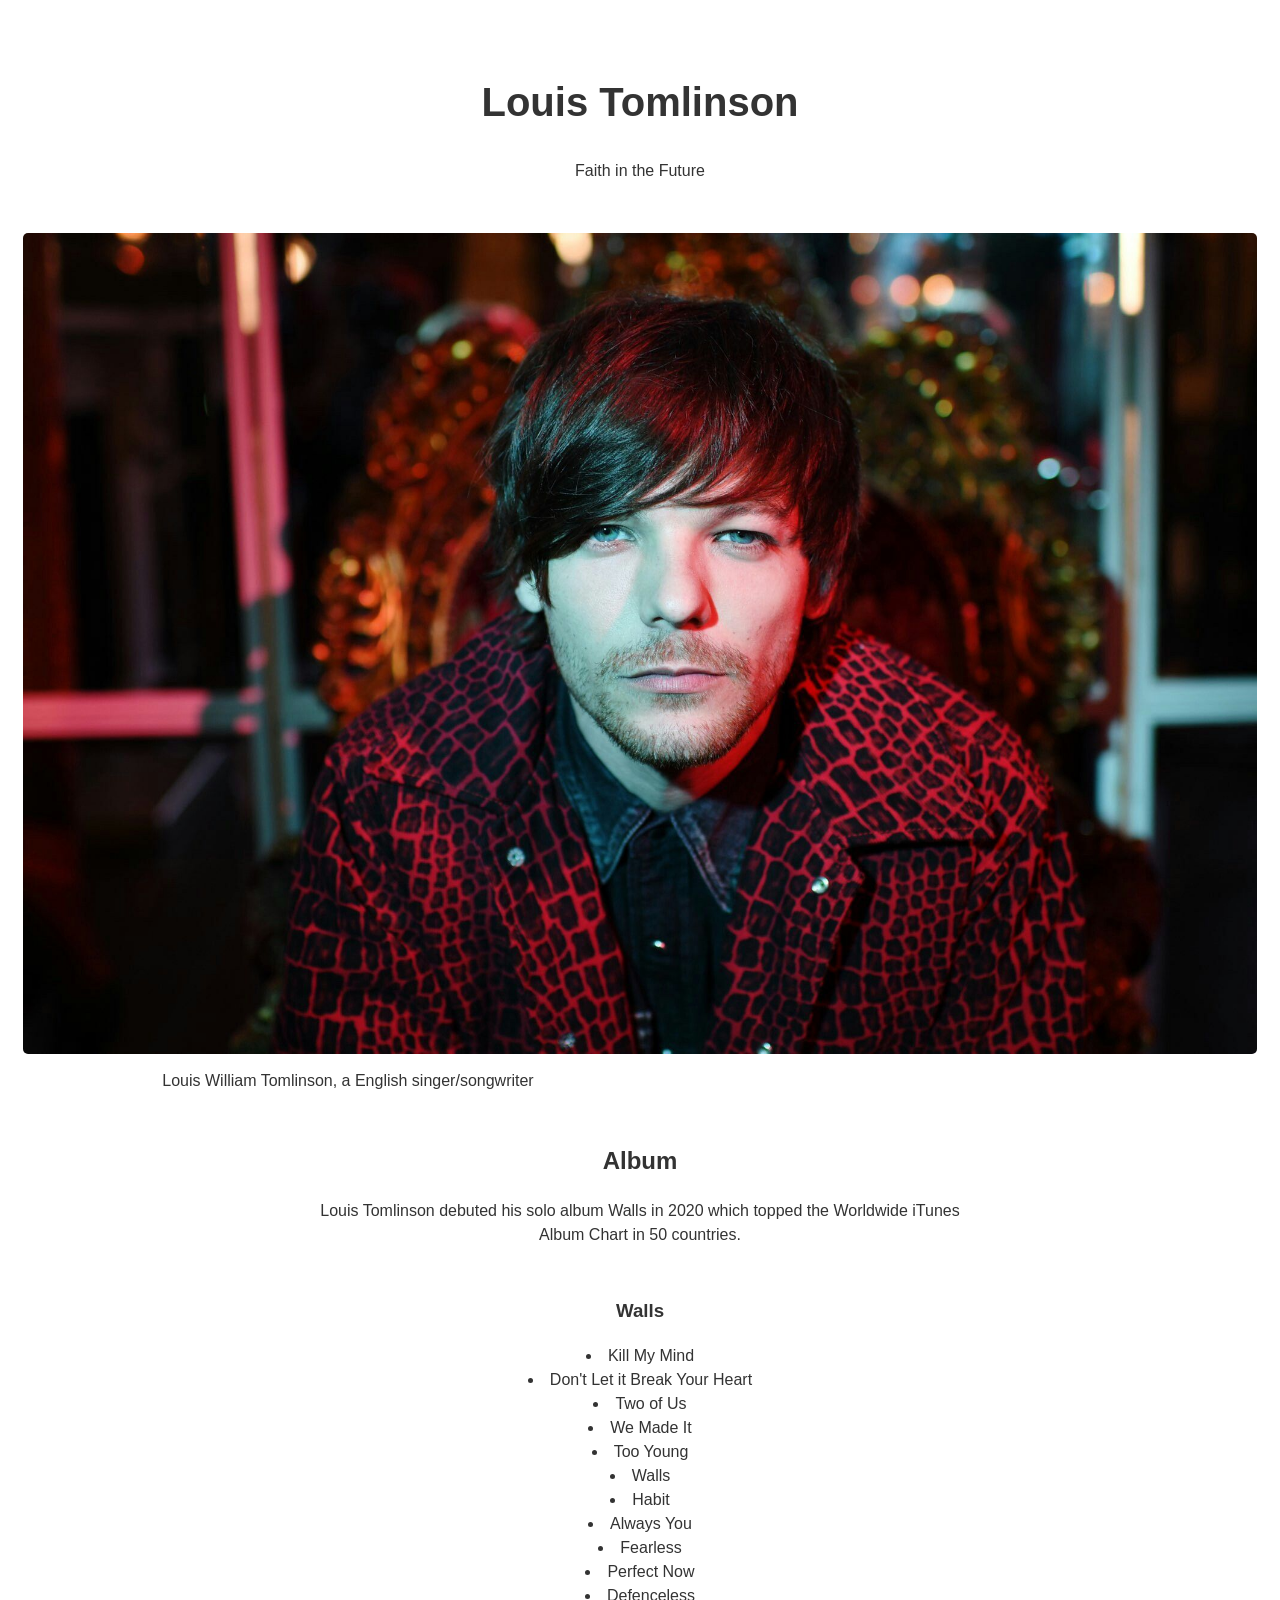
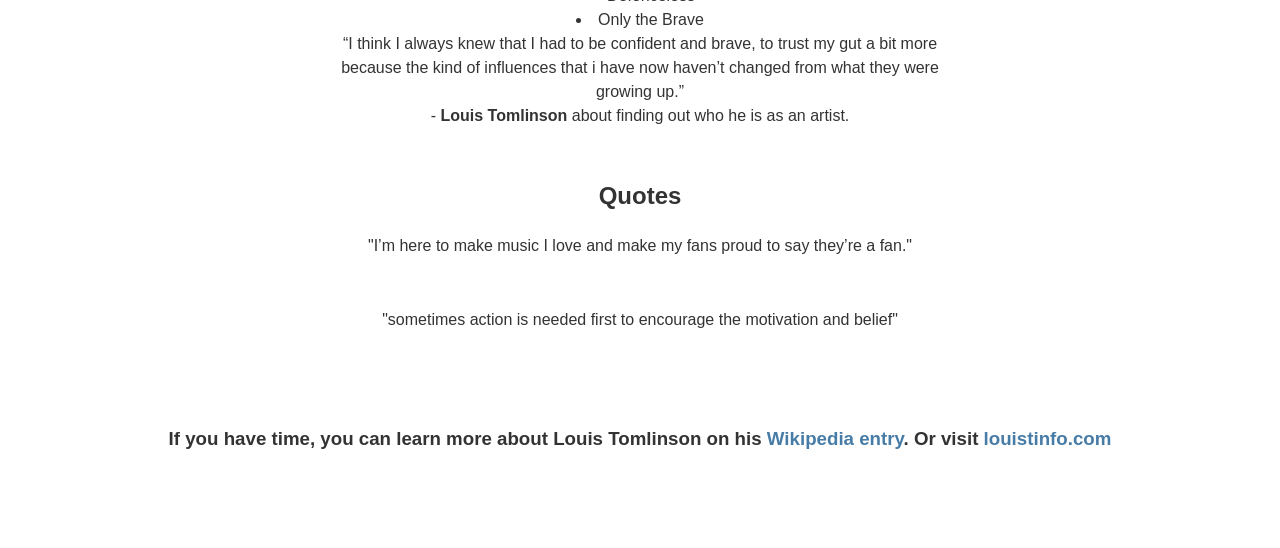
<file: TributePage.html>
<!DOCTYPE html>
<html>
<head>
	<title>Tribute Page</title>
	<meta name="viewport" content="width=device-width, initial-scale=1">
	<link rel="stylesheet" href="TributePageStyling.css">
	<script src="https://cdn.freecodecamp.org/testable-projects-fcc/v1/bundle.js"></script>
</head>
<body>
	<main id="main">
		<h1 id="title">Louis Tomlinson</h1>
		<p>Faith in the Future</p>
		<div id="img-div">
			<img src="Images/Main.jpg" id="image">
			<p id="img-caption">Louis William Tomlinson, a English singer/songwriter</p>
		</div>
			<div id="tribute-info">
			<h2>Album</h2>
			<p>Louis Tomlinson debuted his solo album Walls in 2020 which topped the Worldwide iTunes Album Chart in 50 countries.</p>
			<h3>Walls</h3>
			
				<li>Kill My Mind</li>
				<li>Don't Let it Break Your Heart</li>
				<li>Two of Us</li>
				<li>We Made It</li>
				<li>Too Young</li>
				<li>Walls</li>
				<li>Habit</li>
				<li>Always You</li>
				<li>Fearless</li>
				<li>Perfect Now</li>
				<li>Defenceless</li>
				<li>Only the Brave</li>
			

			<p>“I think I always knew that I had to be confident and brave, to trust my gut a bit more because the kind of influences that i have now haven’t changed from what they were growing up.”<br> - <strong>Louis Tomlinson</strong> about finding out who he is as an artist.</p>
			
			<h2 id="quotes">Quotes</h2>
			<p>"I’m here to make music I love and make my fans proud to say they’re a fan."</p>
			<p>"sometimes action is needed first to encourage the motivation and belief"</p>

			<br>
			<h3>If you have time, you can learn more about Louis Tomlinson on his <a id="tribute-link" href="https://en.wikipedia.org/wiki/Louis_Tomlinson" target="_blank">Wikipedia entry</a>. Or visit <a href="https://www.louistinfo.com/" target="_blank">louistinfo.com</a></h3>


		</div>
	</main>

</body>
</html>
</file>
<file: TributePageStyling.css>
html{
	font-size: 10px;
}
body {
  /* Native font stack https://getbootstrap.com/docs/4.2/content/reboot/#native-font-stack */
  font-family: -apple-system, BlinkMacSystemFont, 'Segoe UI', 'Roboto',
    'Helvetica Neue', Arial, sans-serif;
  font-size: 1.6rem;
  line-height: 1.5;
  color: #333;
  margin:0px;
}

#main {
  margin: 30px 8px;
  padding: 15px;
  border-radius: 5px;
}

h1{
	text-align: center;
	display: block;
	font-size: 4rem;
	margin-inline-start: 0px;
  margin-inline-end: 0px;
  font-weight: bold;
}

.quoteImg{
  width: 50%;
  height: auto;
}
#tribute-info{
	display: block;
	text-align: center;
	margin: 50px auto 50px auto;
}
p{
	display: block;
	text-align: center;
	max-width: 650px;
	margin: 0 auto 50px auto;
  line-height: 1.5em;
}
h3{
	text-align: center;
}
h2{
	text-align: center;
}
ol{
	display: block;
	text-align: center;
	max-width: 550px;
}
#image{
	max-width: 100%;
	display: block;
	height: auto;
	margin: 0 auto;
  border-radius: 5px;
}
#img-caption {
  margin: 15px 0 5px 0;
}
img{
  border-radius: 10px;
}

a {
  color: #477ca7;
  text-decoration: none;
}

a:visited {
  color: #74638f;
}

a:hover {
	text-decoration: underline;
}

footer{
  background-color: #2d2d30;
  color: #0f5f5f5;
  margin: 0;
  padding: 20px;
}

footer p{
  color: white;
}

a footer{
  color: #CD5C5C; 
}

@media (max-width: 600px) {
  #main {
    margin: 0;
  }

  h1 {
    font-size: 3.5rem;
    line-height: 1.2;
  }
  img{
    width: 100%;
  }
  .quoteImg{
    width: 100%;
  }
}
</file>
